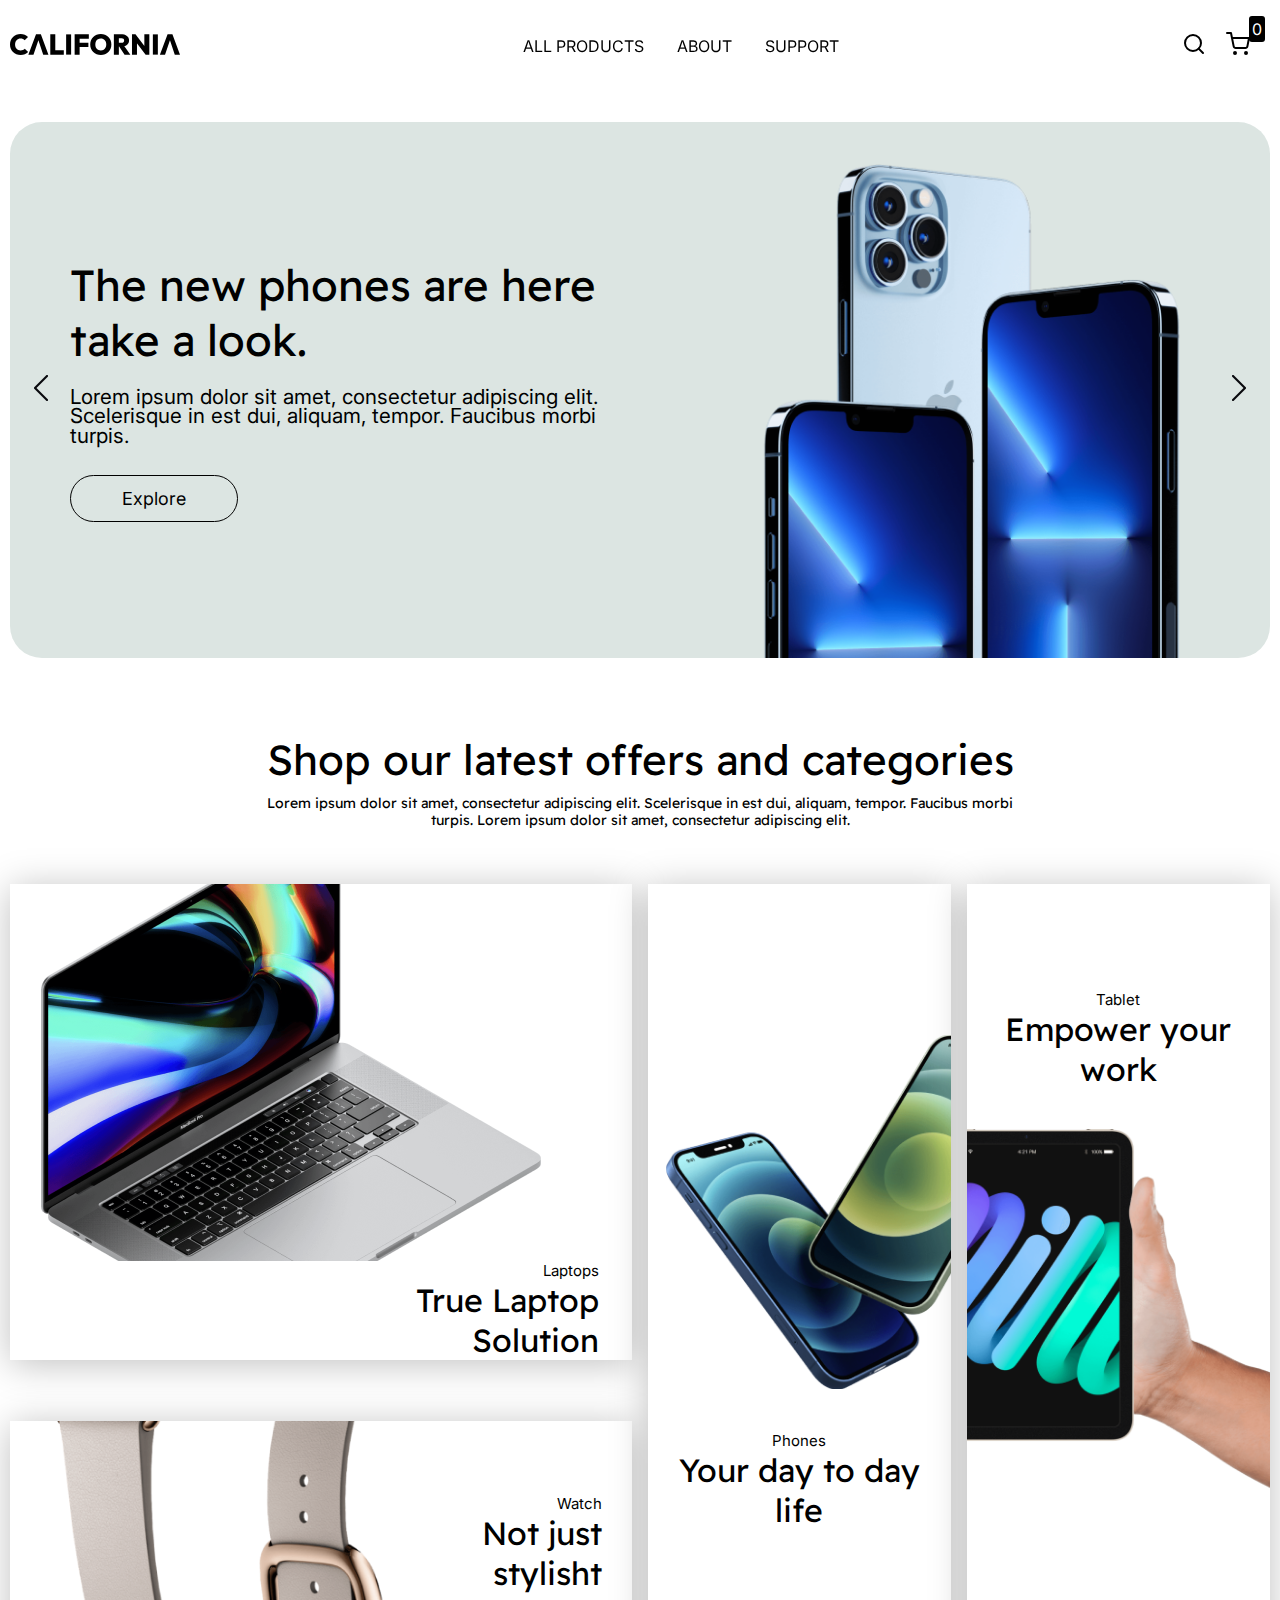
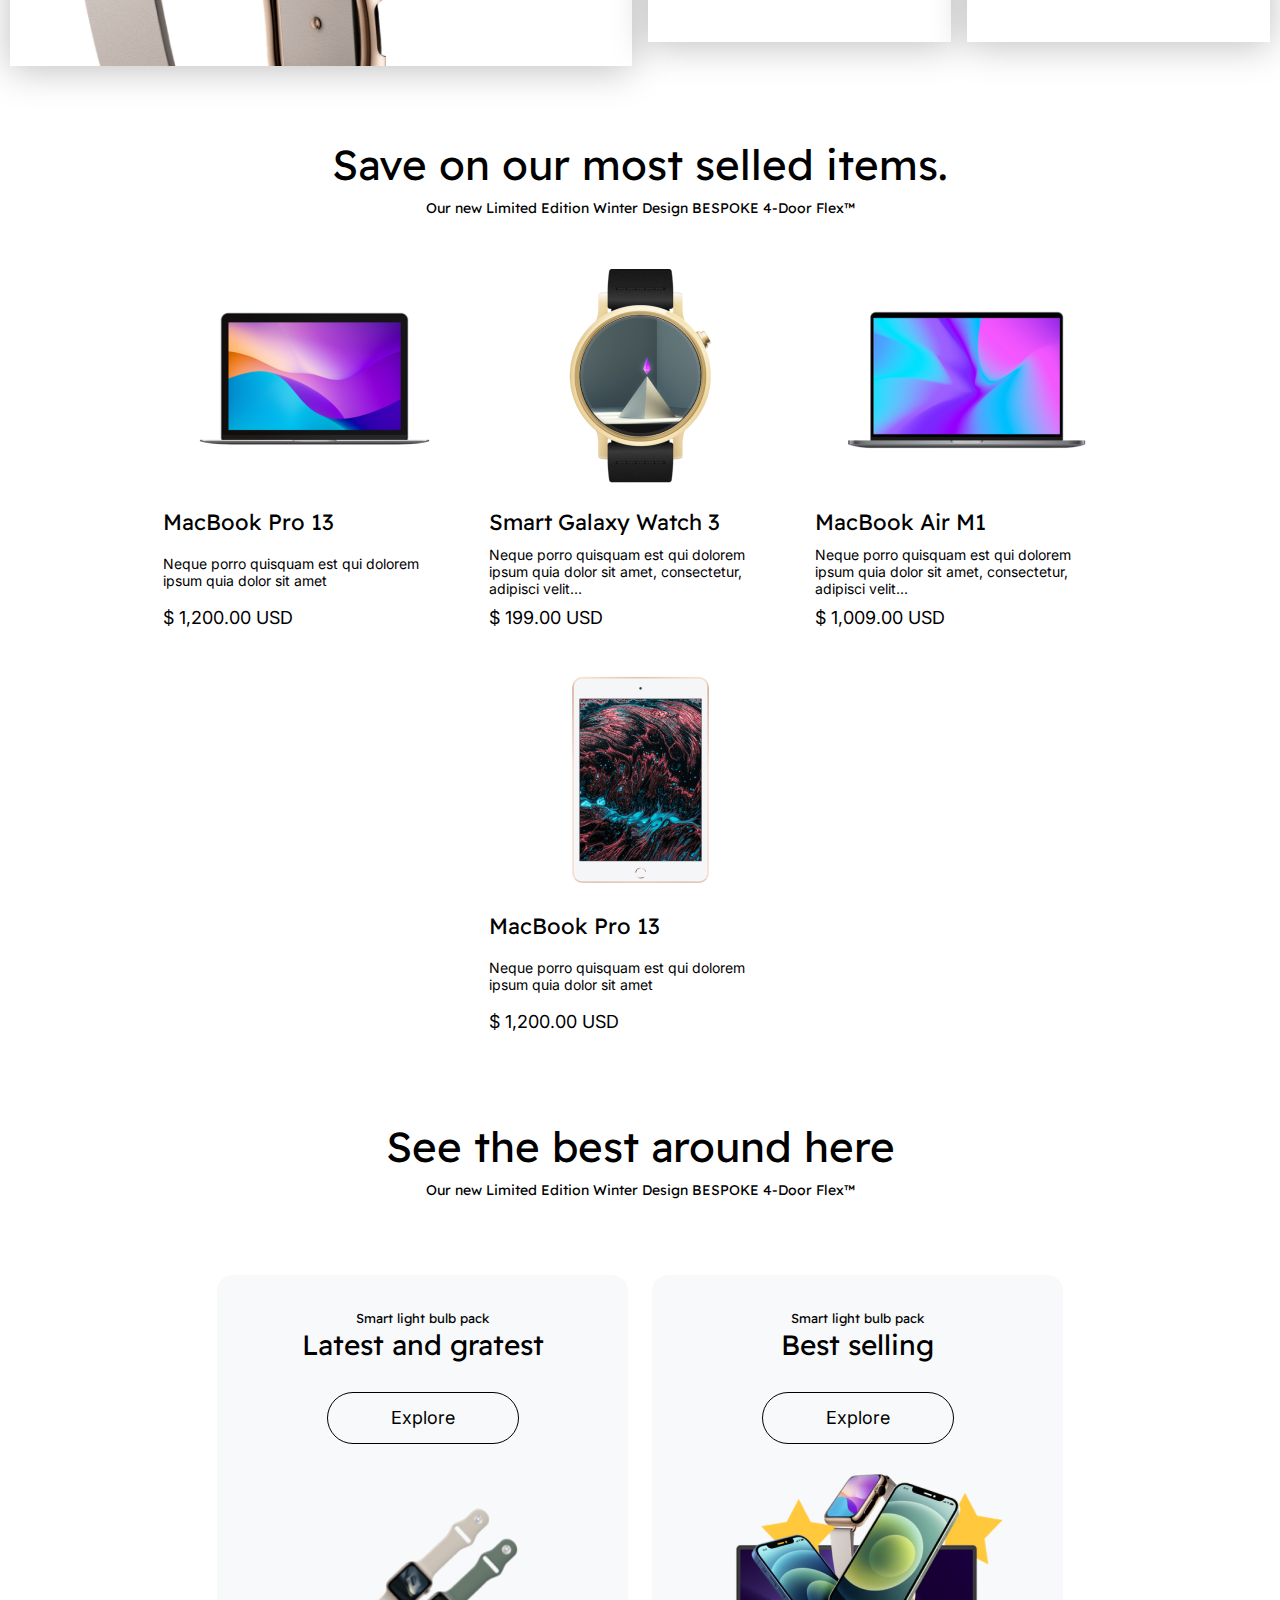
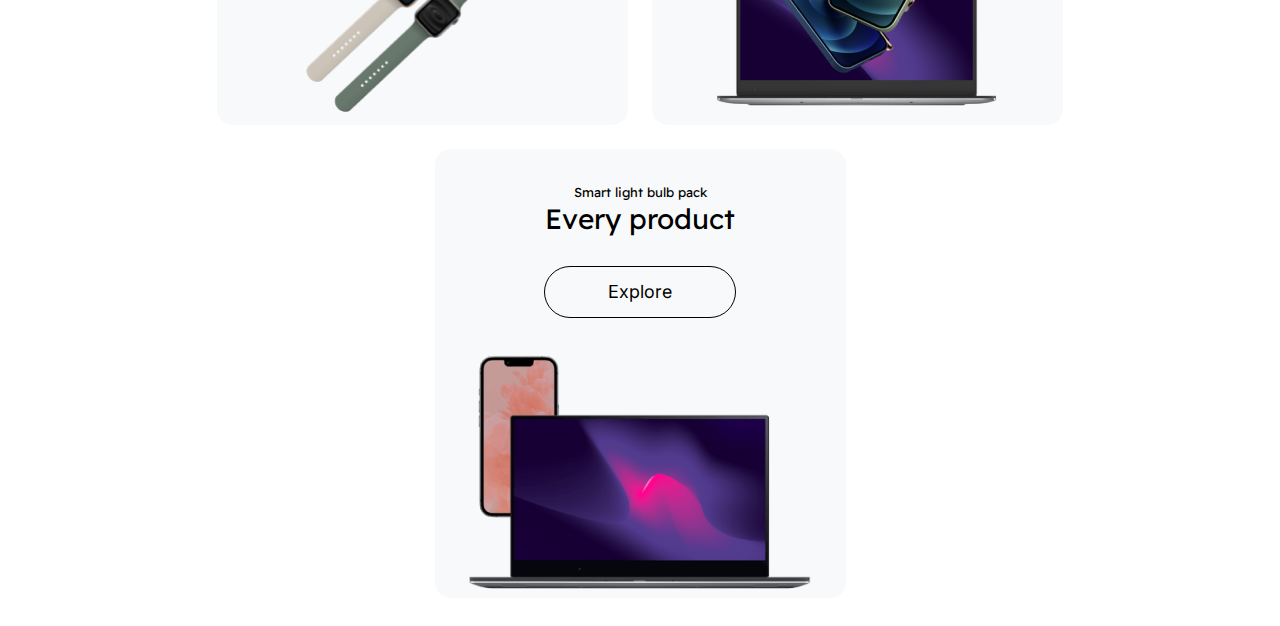
<file: index.html>
<!DOCTYPE html>
<html lang="en">
<head>
    <meta charset="UTF-8">
    <meta name="viewport" content="width=device-width, initial-scale=1.0">
    <link rel="stylesheet" href="https://cdn.jsdelivr.net/npm/bootstrap-icons@1.11.3/font/bootstrap-icons.min.css">
    
    <link rel="stylesheet" href="css-styles/header.css">
    <link rel="stylesheet" href="css-styles/section.css">
    <link rel="stylesheet" href="css-styles/media.css">
    <link rel="stylesheet" href="global.css">
    <title>Main-page</title>
</head>
<body>
    
        <header class="header">
            <div class="container">
                <div class="header__row">

                    <div class="logo header__logo">
                        <a href="index.html"><img src="assets/images/HEADER_LOGO.svg" alt=""></a>
                    </div>

                        <nav class="nav">
                                <ul class="menu_list">
                                    <li class="menu-list-item"><a class="menu-list-link" href="./catalog.html">ALL PRODUCTS</a></li>
                                    <li class="menu-list-item"><a class="menu-list-link" href="./about.html">ABOUT</a></li>
                                    <li class="menu-list-item"><a class="menu-list-link" href="./support.html">SUPPORT</a></li>
                                </ul>
                        </nav>

                    <div class="header__icons">

                        <a href="#!"><img class="header__search-icon" src="assets/images/search.svg" alt=""></a>
                        
                        <div class="header__shopping-cart">
                            <a href="cart/cart.html">
                                <img class="header__shopping-cart cart" src="assets/images/cart.svg" alt="">
                            </a>
                            <div class="cartAmount">0</div>
                        </div>
                      
                    </div>
                </div>
            </div>
        </header>

        <div class="container">
            <section class="slider">
                <div class="sliders__line">
                    <div class="slider__content">
                        <div class="slider__title">
                            <h1 class="slider__title-heading">The new phones are here take a look.</h1>
                            <p class="slider__title-description">Lorem ipsum dolor sit amet, consectetur adipiscing elit. Scelerisque in est dui, aliquam, tempor. Faucibus morbi turpis.</p>
                            <button class="slider__button"><a href="">Explore</a></button>
                        </div>
                        <div class="slider__img">
                            <img class="slider__img-image" src="assets/images/slider_image.png" alt="">
                        </div>
                        <div class="slider__buttons slider-prev">
                            <img src="assets/images/arrow_left.png" alt="">
                        </div>  
                        <div class="slider__buttons slider-next">
                            <img src="assets/images/arrow_right.png" alt="">
                        </div>
                    </div>
                </div>
            </section>
        </div>

        <section class="categories">
            <div class="container">

                <div class="main__titles main__titles_categories">
                    <h2 class="main__titles-title">Shop our latest offers and categories</h2>
                    <p class="main__titles-subtitle">Lorem ipsum dolor sit amet, consectetur adipiscing elit. Scelerisque in est dui, aliquam, tempor. Faucibus morbi turpis. Lorem ipsum dolor sit amet, consectetur adipiscing elit.</p>
                </div>

                <div class="parent">
                    <div class="category__laptop category-card">
                        <div class="category__laptop_img">
                            <img class="category__laptop-image" src="assets/images/laptop_cat.png" alt="">
                        </div>
                        <div class="category__laptop_titles">
                            <p class="category__subtitle">Laptops</p>
                            <h3 class="category__title">True Laptop<br>Solution</h3>
                        </div>
                    </div>

                    <div class="category__watch category-card">
                        <div class="category__watch_img">
                            <img class="category__watch-image" src="assets/images/watch-cat.png" alt="">
                        </div>
                        <div class="category__watch_titles">
                            <p class="category__subtitle">Watch</p>
                            <h3 class="category__title">Not just stylisht</h3>
                        </div>
                    </div>

                    <div class="category__phone category-card">
                        <div class="category__phone_img">
                            <img class="category__phone-image" src="assets/images/phone-cat.png" alt="">
                        </div>
                        <div class="category__phone_titles">
                            <p class="category__subtitle">Phones</p>
                            <h3 class="category__title">Your day to day life</h3>
                        </div>
                    </div>
                    <div class="category__tablet category-card">
                        <div class="category__tablet_titles">
                            <p class="category__subtitle">Tablet</p>
                            <h3 class="category__title">Empower your work</h3>
                        </div>
                        <div class="category__tablet_img">
                            <img class="category__phone-image" src="assets/images/tablet-cat.png" alt="">
                        </div>
                    </div>
                    </div>

            </div>
        </section>

        <section class="mostSelled">
            <div class="container">
                <div class="main__titles main__titles_mostSelled">
                    <h2 class="main__titles-title">Save on our most selled items.</h2>
                    <p class="main__titles-subtitle">Our new Limited Edition Winter Design BESPOKE 4-Door Flex™</p>
                </div>
                <div class="mostSelled__line-cards">
                    <div class="mostSelled__card">
                        <div class="mostSelled__card_img">
                            <img class="mostSelled__card-image" src="assets/images/mostSelled_1.png" alt="">
                        </div>
                        <div class="mostSelled__card-titles">
                            <h4 class="mostSelled__card-name">MacBook Pro 13</h4>
                            <p class="mostSelled__card-subtitle">Neque porro quisquam est qui dolorem ipsum quia dolor sit amet</p>
                            <p class="mostSelled__card-price">$ 1,200.00 USD</p>
                        </div>
                    </div>
                    <div class="mostSelled__card">
                        <div class="mostSelled__card_img">
                            <img class="mostSelled__card-image" src="assets/images/mostSelled_2.png" alt="">
                        </div>
                        <div class="mostSelled__card-titles">
                            <h4 class="mostSelled__card-name">Smart Galaxy Watch 3</h4>
                            <p class="mostSelled__card-subtitle">Neque porro quisquam est qui dolorem ipsum quia dolor sit amet, consectetur, adipisci velit...</p>
                            <p class="mostSelled__card-price">$ 199.00 USD</p>          
                        </div>
                    </div>
                    <div class="mostSelled__card">
                        <div class="mostSelled__card_img">
                            <img class="mostSelled__card-image" src="assets/images/mostSelled_3.png" alt="">
                        </div>
                        <div class="mostSelled__card-titles">
                            <h4 class="mostSelled__card-name">MacBook Air M1</h4>
                            <p class="mostSelled__card-subtitle">Neque porro quisquam est qui dolorem ipsum quia dolor sit amet, consectetur, adipisci velit...</p>
                            <p class="mostSelled__card-price">$ 1,009.00 USD</p>
                        </div>
                    </div>
                    <div class="mostSelled__card">
                        <div class="mostSelled__card_img">
                            <img class="mostSelled__card-image" src="assets/images/mostSelled_4.png" alt="">
                        </div>
                        <div class="mostSelled__card-titles">
                            <h4 class="mostSelled__card-name">MacBook Pro 13</h4>
                            <p class="mostSelled__card-subtitle">Neque porro quisquam est qui dolorem ipsum quia dolor sit amet</p>
                            <p class="mostSelled__card-price">$ 1,200.00 USD</p>
                        </div>
                    </div>
                </div>
            </div>
        </section>

        <section class="explore__cards">
            <div class="container">
                <div class="main__titles main__titles_exploreCards">
                    <h2 class="main__titles-title">See the best around here</h2>
                    <p class="main__titles-subtitle">Our new Limited Edition Winter Design BESPOKE 4-Door Flex™</p>
                </div>
                <div class="explore__card-line">
                    <div class="explore__card-content">
                        <div class="explore__card-titles">
                        <p class="explore__card-subtitle">Smart light bulb pack</p>
                        <h3 class="explore__card-title">Latest and gratest</h3>
                        <button class="explore__card-button">Explore</button>
                        </div>
                        <img class="explore__card-image card__image_one" src="assets/images/explore_1.png" alt="">
                    </div>
                    <div class="explore__card-content">
                        <div class="explore__card-titles">
                        <p class="explore__card-subtitle">Smart light bulb pack</p>
                        <h3 class="explore__card-title">Best selling</h3>
                        <button class="explore__card-button">Explore</button>
                        </div>
                        <img class="explore__card-image card__image_two" src="assets/images/explore_2.png" alt="">
                    </div>
                    <div class="explore__card-content">
                        <div class="explore__card-titles">
                        <p class="explore__card-subtitle">Smart light bulb pack</p>
                        <h3 class="explore__card-title">Every product</h3>
                        <button class="explore__card-button">Explore</button>
                        </div>
                        <img class="explore__card-image card__image_three" src="assets/images/explore_3.png" alt="">
                    </div>
                </div>
               
            </div>
        </section>
</body>
</html>
</file>
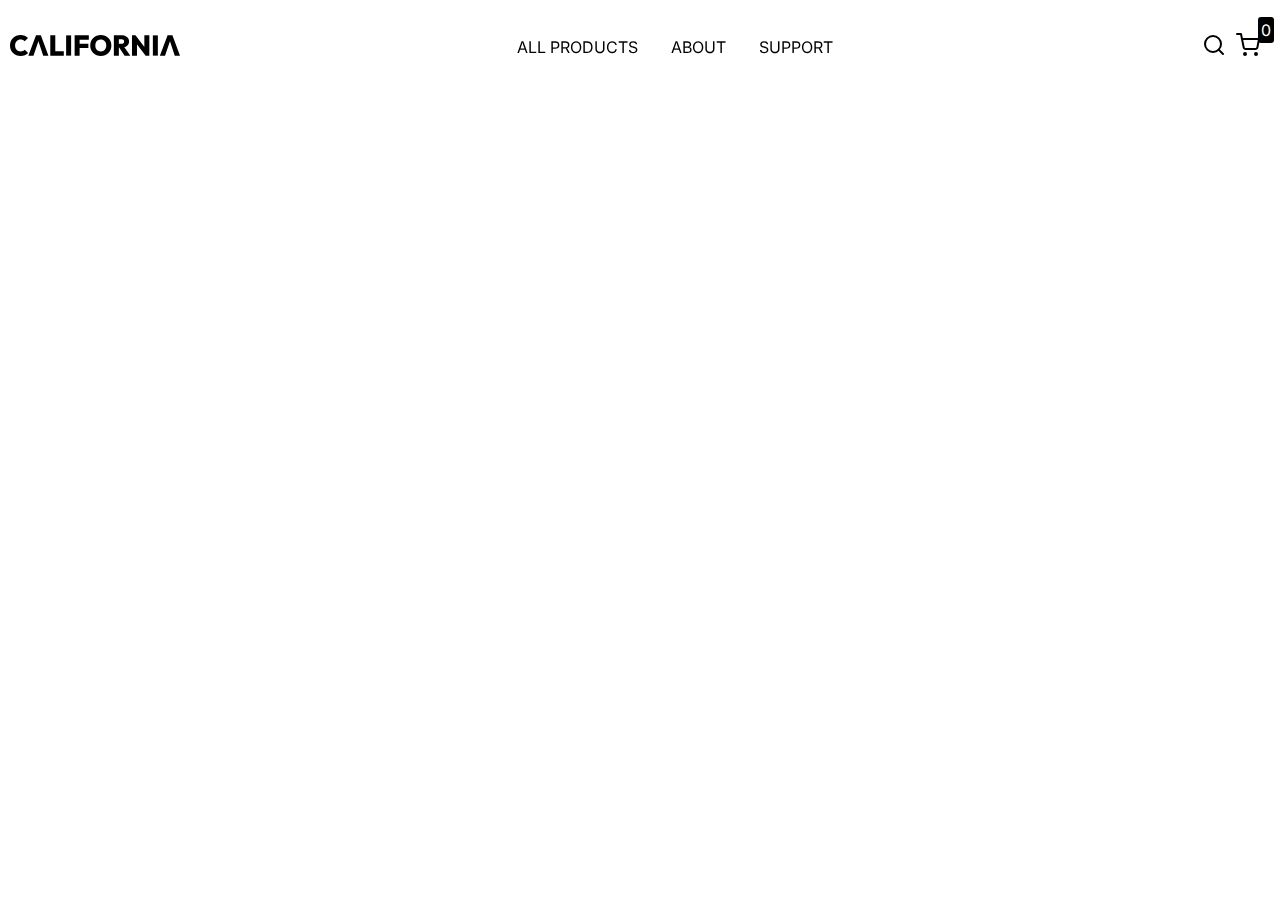
<file: project-sahara/index.html>
<!DOCTYPE html>
<html lang="en">
<head>
    <meta charset="UTF-8">
    <meta name="viewport" content="width=device-width, initial-scale=1.0">
    <link rel="stylesheet" href="https://cdn.jsdelivr.net/npm/bootstrap-icons@1.11.3/font/bootstrap-icons.min.css">
    <link rel="stylesheet" href="css-styles/header.css">
    <link rel="stylesheet" href="css-styles/media.css">
    <link rel="stylesheet" href="global.css">
    <title>Main-page</title>
</head>
<body>
    
        <header class="header">
            <div class="container">
                <div class="header__row">

                    <div class="header_logo-photo">
                        <a href="index.html"><img src="assets/images/HEADER_LOGO.svg" alt=""></a>
                    </div>

                    <div class="header_menu-list">
                        <nav class="nav">
                                <ul class="menu_list">
                                    <li><a href="./catalog.html">ALL PRODUCTS</a></li>
                                    <li><a href="./about.html">ABOUT</a></li>
                                    <li><a href="./support.html">SUPPORT</a></li>
                                </ul>
                        </nav>
                    </div>

                    <div class="header_search-cart">

                        <a href="#!"><img class="search" src="assets/images/search.svg" alt=""></a>
                        
                        <div class="cart">
                            <a href="cart/cart.html">
                                <img class="shopping-cart" src="assets/images/cart.svg" alt="">
                            </a>
                            <div class="cartAmount">0</div>
                        </div>
                      
                    </div>
                </div>
            </div>
        </header>

</body>
</html>
</file>
<file: css-styles/header.css>
@import url('https://fonts.googleapis.com/css2?family=Inter&family=Readex+Pro:wght@400;500&display=swap');
* {
    margin: 0;
    padding: 0;
    box-sizing: border-box;
    text-decoration: none;
    color: black;
    /* border: 1px solid red; */
}
body { 
    font-family: 'Inter', sans-serif;
}
.header {
   position: fixed;
   width: 100%;
   height: auto;
   overflow: hidden;
   background-color: #ffffffb2;
   z-index: 50;
}
.container {
    max-width: 1305px;
    margin: 0 auto;
    padding: 0 10px;
    
}
/* HEADER ------------------------------------------------------------------------------🔥*/

.header__row {
    display: flex;
    justify-content: space-between;
    align-items: center;
    padding: 32px 0;
}
.menu_list {
    display: flex;
    gap: 33px;
}
.menu_list{
    position: relative;
}
.menu-list-item {
    position: relative;
    list-style: none;
}
.menu-list-link {
    text-decoration: none;
    display: flex;
    transition: .3s ease-in-out;
}
.menu_list a:hover {
    color: rgb(86, 86, 86);
}
.header__icons {
    display: flex;
    align-items: center;
    column-gap: 20px;
}


.header__shopping-cart {
    position: relative;
    margin-right: 10px;
}
.cartAmount {
    position: absolute;
    top: -16px;
    right: -5px;
    font-size: 16px;
    background-color: black;
    border-radius: 3px;
    padding: 3px;
    color: white;
}
</file>
<file: css-styles/section.css>
@import url('https://fonts.googleapis.com/css2?family=Inter&family=Readex+Pro:wght@400;500&display=swap');
/* slider --------------------------------------------------------------------------*/
.slider {
    padding-top: 122px;
    margin: 0 auto;
    box-sizing: border-box;
    border-radius: 32px;
    overflow: hidden;
}
.slider__content {
    border-radius: 32px;
    background-color: #DCE5E2;
    /* padding-left: 5%; */
    display: grid;
    align-items: center;
    justify-content: space-between;
    grid-template-columns: 1fr 1fr;
    min-width: 100%;
    position: relative;
}
.sliders__line {
    padding-bottom: 28px;
}
.slider__title-description {
    font-family: Inter;
    font-weight: 400;
    line-height: 19.2px;
    font-size: clamp(12px, 2.30vh, 30px);
    padding-bottom: clamp(5px, 10%, 30px);
}
.slider__title-heading {
    font-family: "Readex Pro";
    font-weight: 400;
    font-size: clamp(24px, 3.40vw, 100px);
    padding-bottom: clamp(5px, 5%, 20px);
}
.slider__title {
    grid-column: 1;
    padding: 10px 0;
    /* display: none; */
    padding-left: 9.5%;
}
.slider__img {
    grid-column: 2;
    height: auto;
   
}
.slider__img-image {
    vertical-align: bottom;
    width: 100%;
    height: 100%;
    object-fit: cover;
   
}
.slider__button {
    border-radius: 200px;
    border: 1px solid #000;
    padding: 2.1% 9%;
    transition: 0.3s ease-in-out;
}
.slider__button:hover {
    background-color: #ffffff69;
    border: 1px solid #7e7e7e;
}
.slider__button a {
    font-family: Inter;
    font-size: clamp(10px, 2.40vw, 18px);
    font-weight: 400;
    line-height: 21.6px;
    text-transform: capitalize;
}
.slider-prev {
    position: absolute;
    left: 1.5%;
    top: 50%;
    transform: translate(0, -50%);
    padding: 5px;
    cursor: pointer;
}
.slider-next {
    position: absolute;
    right: 1.5%;
    top: 50%;
    transform: translate(0, -50%);
    padding: 5px;
    cursor: pointer;
}
@media(max-width:635px) {
    .slider__title {
        position: absolute;
        width: 50%;
    }
    .slider__title-description {
      display: none;
    }
    .slider__title-heading {
        font-size: 20px;
        width: 90%;
    }
    .slider-prev {
        left: 1.5%;
        top: 50%;
        padding: 5px;
    }
    .slider-next {
        right: 1.5%;
        top: 50%;
        right: 1.5%;
    }
    .slider__img-image {
        height: 200px;
        width: 100%;
    }
    .slider__content{
        grid-template-columns: 1fr;
        
    }

}
@media (max-width: 320px) {
    .slider__img-image {
        height: 150px;
    }
    .slider__content {
        grid-template-columns: 1fr;
        padding-left: 30px;
    }
    .slider__title-heading {
        color: #000;
        font-family: "Readex Pro";
        font-size: clamp(16px, 3.40vw, 100px);
        font-weight: 400;
        padding-bottom: clamp(5px, 5%, 20px);
        max-width: 55%;
    }
    .slider__buttons {
        width: 18px;
        height: 10px;
    }
    .slider-prev {
        left: 1.5%;
        top: 45%;
        padding: 5px;
    }
    .slider-next {
        right: 1.5%;
        top: 45%;
        right: 1.5%;
    }
    .slider__title {
        position: absolute;
        width: 90%;
        padding-left: 0;
    }
   
}

/* categories -----------------------------------------------------------*/
/* COMMON STYLES ----------------------*/

.category__subtitle {
    font-family: Inter;
    font-size: 15px;
    font-weight: 400;
    line-height: 19px;
    letter-spacing: 0em;
}
.categories img{
    vertical-align:bottom
}
.main__titles {
    text-align: center;
}
.main__titles_categories {
    padding-top: clamp(15px, 5vw, 47px);
    padding-bottom: clamp(20px, 6vw, 55px);    
}
.main__titles-title {
    font-family: Readex Pro;
    font-size: clamp(22px, 4vw, 42px);
    font-weight: 400;
    line-height: clamp(0px, 7vw, 53px);
    letter-spacing: 0em;
    padding-bottom: 9px;
}
.main__titles-subtitle {
    font-family: Readex Pro;
    font-size: clamp(10px, 2vw, 14px);
    font-weight: 400;
    line-height: 17px;
    letter-spacing: 0em;
    width: 60%;
    margin: 0 auto;
}
.parent {
    display: grid;
    grid-template-columns: repeat(4, 1fr);
    grid-column-gap: 1.2vw; 
    grid-row-gap: 2.4vw; 
    padding-bottom: 53px;
}
/* LAPTOP --------------------------*/

.category__laptop {
    grid-area: 1 / 1 / 4 / 3;
    height: auto;
    cursor: pointer;
}
.category__laptop_img {
    overflow: hidden;
    padding-left: 2.4vw;
    padding-right: 2.4vw;
}
.category__laptop-image {
    object-fit: cover;
    height: auto;
    width: 100%;
    max-width: 500px;
}
.category__laptop_titles {
    text-align: right;
    padding: 0 2.6vw;
}
.category-card {
    transition: 0.3s ease-in-out;
    box-shadow: 0px 4px 35px 0px #00000040;
    background-color: white;
}
.category-card:hover {
    transform: translateY(-10px);
}
/* WATCH -----------------------------*/

.category__watch {
    grid-area: 5 / 1 / 6 / 3;
    height: auto;
    display: flex;
    justify-content: space-between;
    align-items: center;
    padding-left: 2.4vw;
    padding-right: 2.4vw;
    cursor: pointer;
}
.category__watch_img {
    overflow: hidden;
}
.category__watch-image {
    object-fit: cover;
    height: auto;
    width: 100%;
    max-width: 381px;
}
.category__watch_titles {
    text-align: right
}
/* PHONE --------------------------------*/

.category__phone {
    grid-area: 1 / 3 / 6 / 4;
    height: 97%;
    padding-top: 50%;
    cursor: pointer;
}
.category__phone_img {
    overflow: hidden;
    padding-left: 1.4vw;
}
.category__phone-image {
    object-fit: cover;
    height: auto;
    width: 100%;
    max-width: 405px;
}
.category__phone_titles {
    padding-top: 42px;
    text-align: center;
    padding-left: 1.4vw;
    padding-right: 1.4vw;
}
/* TABLET -----------------------------*/

.category__tablet {
    grid-area: 1 / 4 / 6 / 5;
    height: 97%;
    padding-top: 35%;
    cursor: pointer;
}
.category__title {
    font-family: Readex Pro;
    font-size: clamp(18px, 3vw, 32px);
    font-weight: 400;
    line-height: clamp(0, 5vw, 38px);
    letter-spacing: 0em;
}
.category__tablet_titles {
    text-align: center;
    padding-left: 1.4vw;
    padding-right: 1.4vw;
}
.category__tablet_img {
   padding-top: 40px;
}
@media (max-width: 768px) {
    .parent {
    grid-template-columns: 1fr;
    grid-row-gap: 15px;
    }
    .category__laptop, .category__phone,
    .category__watch, .category__tablet {
        grid-area: auto; 
        margin-bottom: 15px;
        height: auto;
        padding: 0px;
        display: flex;
        flex-direction: row-reverse;
        align-items: center;
        justify-content: space-around;
    }
    .category__tablet_img  {
        padding-top: 0;
    }
 
}
@media(max-width:762px) {
    .category__phone_titles {
        padding-top: 0px;
   }
}


/* most selled cards--------------------------*/

.main__titles_mostSelled {
    padding-top: 19px;
    padding-bottom: 31px;
}
.mostSelled__line-cards {
    display: flex;
    justify-content: center;
    margin: 0 auto;
    flex-wrap: wrap;
    gap: 23px;
    padding-bottom: 28px;
}
.mostSelled__card {
   width: 100%;
   max-width: 303px;
   cursor: pointer;
   transition: 0.3s ease-in-out;
}
.mostSelled__card:hover {
    transform: translateY(-2px);
    box-shadow: 0px 7px 0px 0px #0000002c;
}
.mostSelled__card:hover .mostSelled__card-name {
    color: rgb(55, 45, 92);
}
.mostSelled__card_img {
   padding: 7%;
   text-align: center;
}
.mostSelled__card-image {
    width: 100%;
    height: auto;
    max-width: 247px;
    object-fit: cover;
}
.mostSelled__card-titles {
    width: 90%;
    max-height: auto;
    height: 121px;
    display: flex;
    flex-direction: column;
    justify-content: space-between;
}
.mostSelled__card-name {
    font-family: Readex Pro;
    font-size: 22px;
    font-weight: 400;
    line-height: 28px;
    letter-spacing: 0em;
}
.mostSelled__card-subtitle {
    font-family: Inter;
    font-size: 14px;
    font-weight: 400;
    line-height: 17px;
    letter-spacing: 0em;
}
.mostSelled__card-price {
    font-family: Inter;
    font-size: 18px;
    font-weight: 400;
    line-height: 22px;
    letter-spacing: 0em;
    width: fit-content;
}
/* explore ----------------------------------*/
.explore__cards {
    padding-bottom: 28px;
}
.main__titles_exploreCards {
    padding: calc(3vw + 20px) 0 calc(4vw + 25px);
}
.explore__card-line {
    display: flex;
    flex-wrap: wrap;
    justify-content: center;
    gap: 24px;
}
.explore__card-content {
    background: #F8F9FA;
    width: 411px;
    text-align: center;
    border-radius: 16px;
}
.explore__card-titles {
    padding-top: 8.5%;
}
.explore__card-subtitle {
    font-family: Readex Pro;
    font-size: 13px;
    font-weight: 400;
    line-height: 17px;
    letter-spacing: 0em;
}
.explore__card-title {
    font-family: Readex Pro;
    font-size: 28px;
    font-weight: 400;
    line-height: 35px;
    letter-spacing: 0em;
    padding-bottom: 30px;
}
.explore__card-button {
    padding: 14px 63px;
    border: 1px solid black;
    border-radius: 200px;
    font-family: Inter;
    font-size: 18px;
    font-weight: 400;
    line-height: 22px;
    letter-spacing: 0em;
    transition: 0.3s ease-in-out;
}
.explore__card-button:hover {
    background-color: black;
    color: white;
}
.explore__card-image {
    margin-top: 30px;
    width: 100%;
    height: auto;
    vertical-align:bottom
}
.card__image_one {
    max-width: 260px;
}
.card__image_two {
    max-width: 294px;
}
.card__image_three {
    max-width: 355px;
}
</file>
<file: css-styles/media.css>
@media(max-width:750px) {
    .header_menu-list {
        height: 100vh;
    }
    .header .header_menu-list {
        position: absolute;
        width: 300px;
        top: 0px;
        right: 0;
        background-color: rgb(28, 28, 28);
        padding-top: 85px;
        display: none;
        
    }
    .header.active .header_menu-list {
        display: initial;
      
    }
    .header .header_menu-list a {
        color: white;
    }
    .header .header_menu-list ul li{
        display: grid;
        align-items: center;
        width: 100%;
        min-height: 40px;
        padding-left: 10px;
    }
    .header .header_menu-list ul li ul {
        position: relative;
        width: 100%;
        left: 0;
    }
    .parent {
        padding-top: 7px;
    }
    .search_section-block {
        display: block;
    }
    .search {
        display: none;
    }
    .menuToggle {
        display: flex;
    }
}
</file>
<file: project-sahara/css-styles/header.css>
@import url('https://fonts.googleapis.com/css2?family=Inter&family=Readex+Pro:wght@400;500&display=swap');
* {
    margin: 0;
    padding: 0;
    box-sizing: border-box;
    /* border: 1px solid red; */
    text-decoration: none;
    color: black;
}
body { 
    font-family: 'Readex Pro', sans-serif;
    font-family: 'Inter', sans-serif;
}
.header {
   position: fixed;
   width: 100%;
   padding: 33px 0;
   min-height: 100%;
   overflow: hidden;
}

.container {
    max-width: 1305px;
    margin: 0 auto;
    padding: 0 10px;
}
/* HEADER ------------------------------------------------------------------------------🔥*/

.header__row {
    display: flex;
    justify-content: space-between;
    align-items: center;
}
.header_menu-list nav ul li{
    margin-right: 33px;
}
.menu_list{
    position: relative;
}
.header_menu-list ul li {
    position: relative;
    list-style: none;
    float: left;
}
.header_menu-list ul li a {
    text-decoration: none;
    display: flex;
    transition: .3s ease-in-out;
   
}
.header_menu-list ul li a:hover {
    color: rgb(110, 110, 110);
}
.header_menu-list ul li ul {
    position: absolute;
    width: 150px;
    left: 0;
    background-color: rgb(48, 48, 48);
}
.header_menu-list ul li ul li {
    position: relative;
    width: 100%;
    border: 1px solid rgba(0, 0, 0, 0.587);
    padding: 10px;
    cursor: pointer;
}
.header_menu-list ul li ul li:hover {
    background-color: black;
}
.subWfb {
    word-wrap: 0;
    height: 0;
    overflow: hidden;
    transition: 0.3s ease-in-out;
    border-radius: 9px;
}
.search_section-block {
    display: none;
}
.search_section-block {
    display: none;
    justify-content: center;
    align-items: center;
    margin-top: 20px;
}
.header_search-cart {
    display: flex;
    align-items: center;
    column-gap: 10px;
}
/* корзина --------------------------------------------------------------*/
.cart {
    display: flex;
    position: relative;
    margin-right: 10px;
}
.cartAmount {
    position: absolute;
    top: -16px;
    right: -14px;
    font-size: 16px;
    background-color: black;
    border-radius: 3px;
    padding: 3px;
    color: white;
}
</file>
<file: project-sahara/css-styles/media.css>
@media(max-width:750px) {
    .header_menu-list {
        height: 100vh;
    }
    .header .header_menu-list {
        position: absolute;
        width: 300px;
        top: 0px;
        right: 0;
        background-color: rgb(28, 28, 28);
        padding-top: 85px;
        display: none;
        
    }
    .header.active .header_menu-list {
        display: initial;
      
    }
    .header .header_menu-list a {
        color: white;
    }
    .header .header_menu-list ul li{
        display: grid;
        align-items: center;
        width: 100%;
        min-height: 40px;
        padding-left: 10px;
    }
    .header .header_menu-list ul li ul {
        position: relative;
        width: 100%;
        left: 0;
    }
    .parent {
        padding-top: 7px;
    }
    .search_section-block {
        display: block;
    }
    .search {
        display: none;
    }
    .menuToggle {
        display: flex;
    }
}
</file>
<file: global.css>
/* Reset and base styles  */
* {
	padding: 0px;
	margin: 0px;
	border: none;
    /* border: 1px solid red; */
    
}
*,
*::before,
*::after {
	box-sizing: border-box;
}
a, a:link {
    text-decoration: none;
}
a:hover  {
    text-decoration: none;
}
ul, ul li {
	list-style: none;
}
input, button{
	font-family: inherit;
    font-size: inherit;
    color: inherit;
    background-color: transparent;
}
button{
    display: inline-block;
    background-color: transparent;
    background: none;
    cursor: pointer;
}
</file>
<file: project-sahara/global.css>
/* Reset and base styles  */
* {
	padding: 0px;
	margin: 0px;
	border: none;
}
*,
*::before,
*::after {
	box-sizing: border-box;
}
a, a:link {
    text-decoration: none;
}
a:hover  {
    text-decoration: none;
}
ul, ul li {
	list-style: none;
}
input, button{
	font-family: inherit;
    font-size: inherit;
    color: inherit;
    background-color: transparent;
}
button{
    display: inline-block;
    background-color: transparent;
    background: none;
    cursor: pointer;
}
</file>
